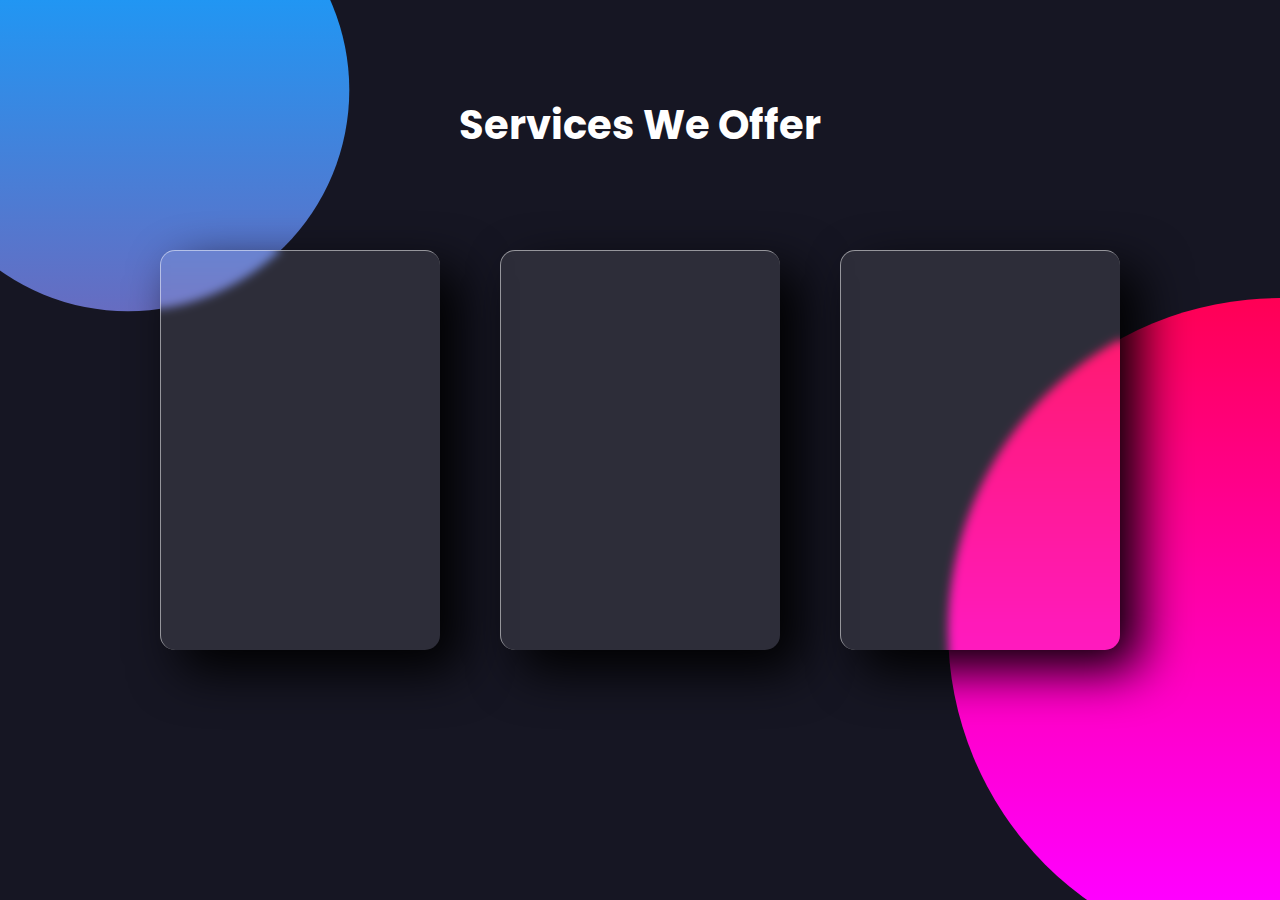
<file: index.html>
<!DOCTYPE html>
<html lang="en">
<head>
    <meta charset="UTF-8">
    <link rel="stylesheet" href="glass.css">
    <title>Real glassmorphism</title>
</head>
<section class="glass">
    <h15>Services We Offer</h15>
    <div class="glasscontainer">
    <div class="card">
    <div class="glasscontent">
      <h17>01</h17>
      <h18>Web Dev.</h18>
      <p> Creating a website for your business can be a big challenge; it’s a lot of pressure to design the best reflection of your company, digitally. Think of it as a “virtual storefront” where the homepage is the front door.</p>
      <a href="#">Read More</a>
       
    </div>   
    </div>
    
    <div class="card">
    <div class="glasscontent">
      <h17>02</h17>
      <h18>E-Com Web</h18>
      <p>In a constantly changing and increasingly competitive environment, you need to make more effort to grow your online sales.
            For many businesses, this is the biggest reason why revenue goals aren’t met.</p>
      <a href="#">Read More</a>
       
    </div>   
    </div>
    
     <div class="card">
     <div class="glasscontent">
      <h17>03</h17>
      <h18>Mobile App</h18>
      <p>Since a lot of Android devices are getting more efficient and affordable, the size of the market is expected to grow. This goes to the extent where different versions of Android itself have been rolled out.</p>
      <a href="#">Read More</a>
       
    </div>   
    </div>    
    </div>
    <script type="text/javascript" src="vanilla-tilt.js"></script>
    <script>
        VanillaTilt.init(document.querySelectorAll(".card"),{
		max: 25,
		speed: 400,
        glare: true,
        "max-glare": 1,
	});
        </script>
    </section>

</html>
</file>
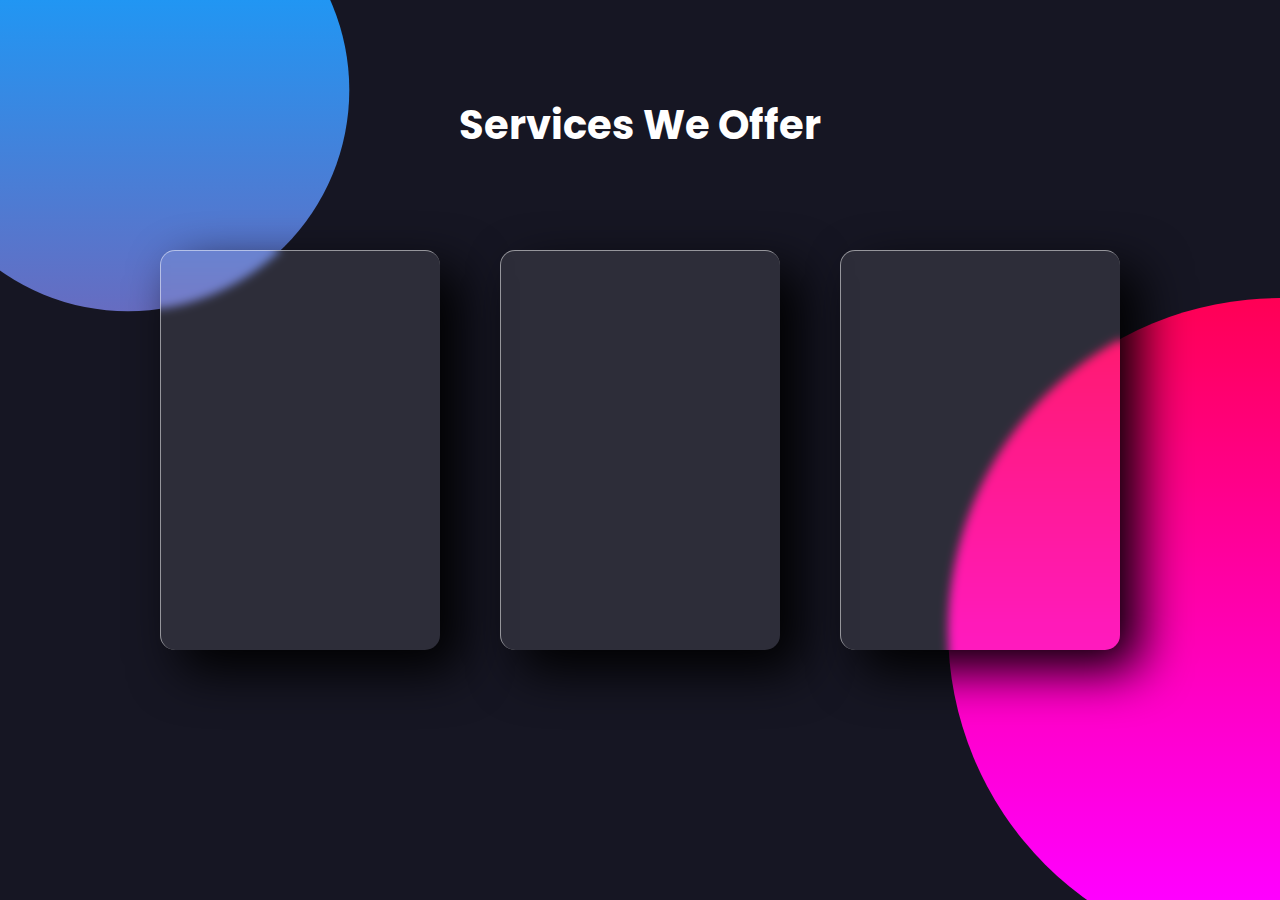
<file: glass.html>
<!DOCTYPE html>
<html lang="en">
<head>
    <meta charset="UTF-8">
    <link rel="stylesheet" href="glass.css">
    <title>Real glassmorphism</title>
</head>
<section class="glass">
    <h15>Services We Offer</h15>
    <div class="glasscontainer">
    <div class="card">
    <div class="glasscontent">
      <h17>01</h17>
      <h18>Web Dev.</h18>
      <p> Creating a website for your business can be a big challenge; it’s a lot of pressure to design the best reflection of your company, digitally. Think of it as a “virtual storefront” where the homepage is the front door.</p>
      <a href="#">Read More</a>
       
    </div>   
    </div>
    
    <div class="card">
    <div class="glasscontent">
      <h17>02</h17>
      <h18>E-Com Web</h18>
      <p>In a constantly changing and increasingly competitive environment, you need to make more effort to grow your online sales.
            For many businesses, this is the biggest reason why revenue goals aren’t met.</p>
      <a href="#">Read More</a>
       
    </div>   
    </div>
    
     <div class="card">
     <div class="glasscontent">
      <h17>03</h17>
      <h18>Mobile App</h18>
      <p>Since a lot of Android devices are getting more efficient and affordable, the size of the market is expected to grow. This goes to the extent where different versions of Android itself have been rolled out.</p>
      <a href="#">Read More</a>
       
    </div>   
    </div>    
    </div>
    <script type="text/javascript" src="vanilla-tilt.js"></script>
    <script>
        VanillaTilt.init(document.querySelectorAll(".card"),{
		max: 25,
		speed: 400,
        glare: true,
        "max-glare": 1,
	});
        </script>
    </section>

</html>
</file>
<file: glass.css>
@import url('https://fonts.googleapis.com/css2?family=Poppins:ital,wght@0,100;0,200;0,300;0,400;0,500;0,600;0,700;0,800;0,900;1,100;1,200;1,300;1,400;1,500;1,600;1,700;1,800;1,900&display=swap');
*{
    margin: 0;
    padding: 0;
    box-sizing: border-box;
    font-family: 'poppins', sans-serif;
}
h15{
    color: #fff;
    position: absolute;
    margin-bottom: 650px;
    font-weight: 700;
    font-size: 40px;
}
.glass{
    display: flex;
    justify-content: center;
    align-items: center;
    min-height: 100vh;
    background: #161623;
}
.glass::before{
    content: '';
    position: absolute;
    top: 0;
    left: 0;
    width: 100%;
    height: 100%;
    background: linear-gradient(#f00,#f0f);
    clip-path: circle(30% at right 70%);
}

.glass::after{
    content: '';
    position: absolute;
    top: 0;
    left: 0;
    width: 100%;
    height: 100%;
    background: linear-gradient(#2196f3,#e91e63);
    clip-path: circle(20% at 10% 10%);
}
.glasscontainer{
    position: relative;
    display: flex;
    justify-content: center;
    align-items: center;
    max-width: 1200px;
    flex-wrap: wrap;
    z-index: 1;
}

.glasscontainer .card{
    position: relative;
    width: 280px;
    height: 400px;
    margin: 30px;
    box-shadow: 20px 20px 50px rgba(0, 0, 0.5);
    border-radius: 15px;
    background: rgba(255, 255, 255, 0.1);
    overflow: hidden;
    display: flex;
    justify-content: center;
    align-items: center;
    border-top: 1px solid rgba(255, 255, 255, 0.5);
    border-left: 1px solid rgba(255, 255, 255, 0.5);
    backdrop-filter: blur(5px);
    
}
.glasscontainer .card .glasscontent{
    padding: 20px;
    text-align: center;
    transform: translateY(100px);
    opacity: 0;
    transition: 0.5s;
}
.glasscontainer .card:hover .glasscontent{
    transform: translateY(0px);
    opacity: 1;
}

.glasscontainer .card .glasscontent h17{
    position: absolute;
    top: -50px;
    right: 30px;
    font-size: 8ex;
    color: rgba(255, 255, 255, 0.09);
    pointer-events: none;
    font-weight: 700;
    
}

.glasscontainer .card .glasscontent h18{
    font-size: 1.8em;
    color: #fff;
    z-index: 1;
    font-weight: 700;
}

.glasscontainer .card .glasscontent p{
    font-size: 1em;
    color: #fff;
    font-weight: 300;
}

.glasscontainer .card .glasscontent a{
    position: relative;
    display: inline-block;
    padding: 8px 20px;
    margin-top: 15px;
    background: #fff;
    color: #000;
    border-radius: 20px;
    text-decoration: none;
    font-weight: 500;
    box-shadow: 0 5px 15px rgba(0, 0, 0.2)
}
@media (max-width:500px)
    #card-1{
        display: block;
}
</file>
